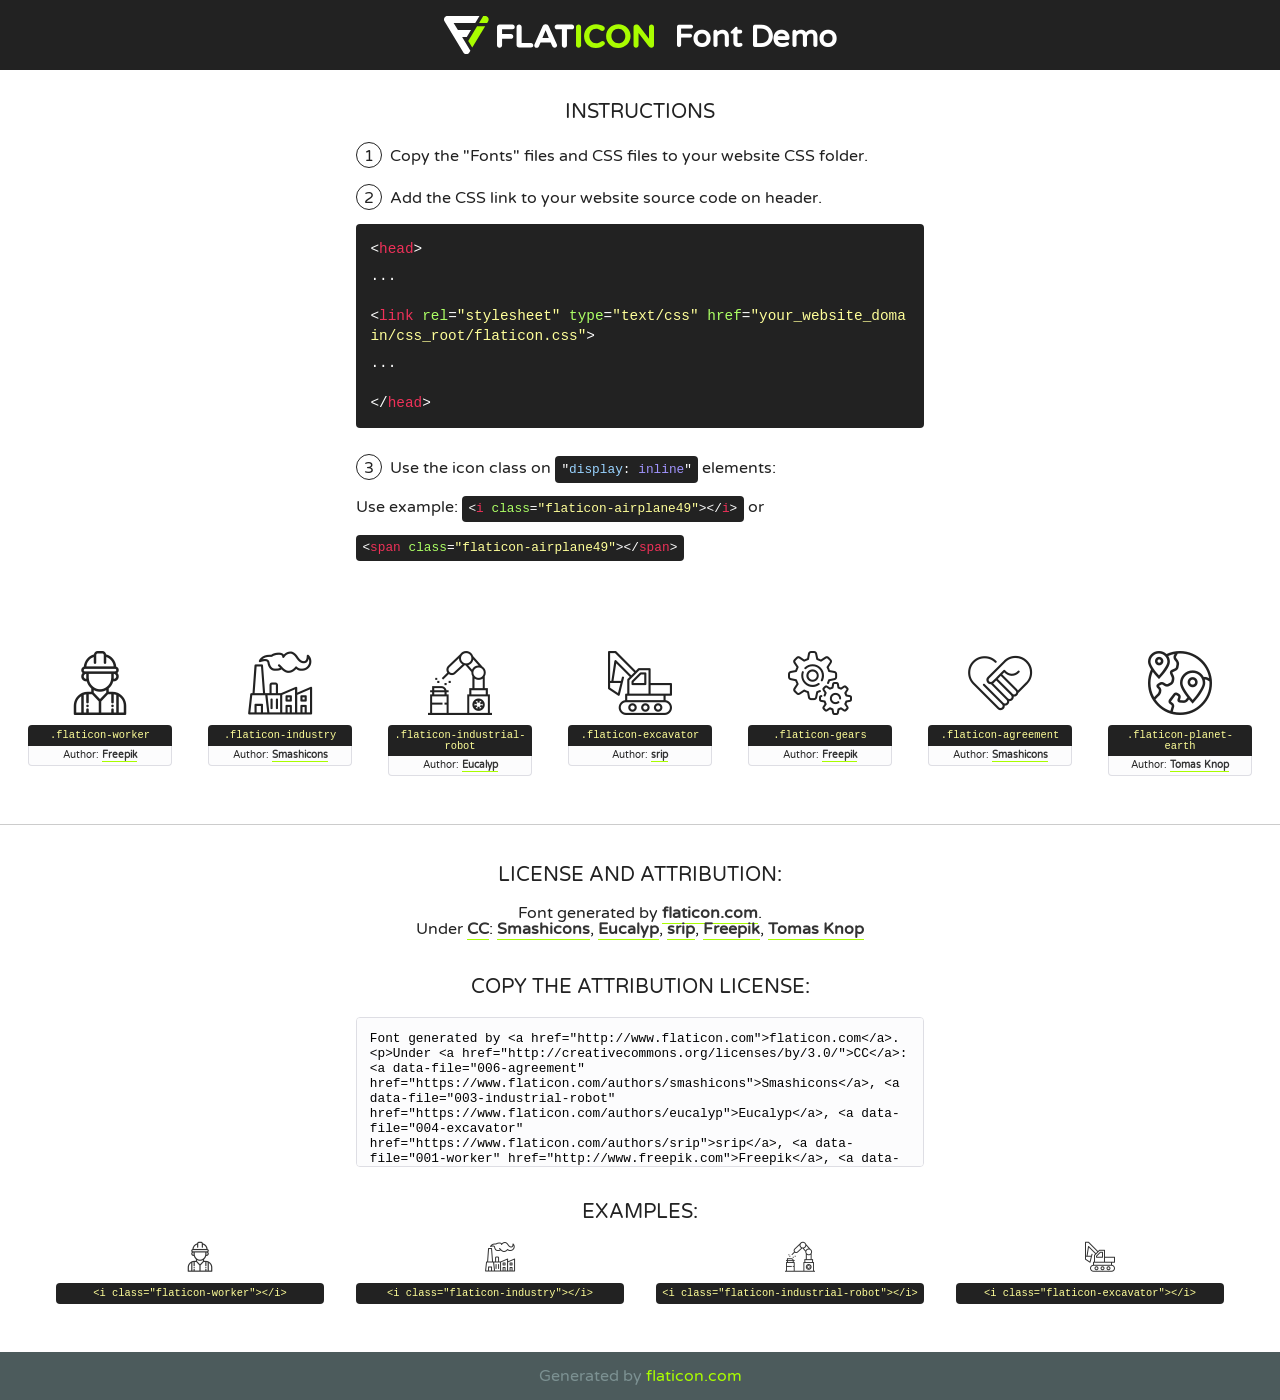
<file: heroes_assignment(3)/heroes_assignment/fonts/flaticon/font/flaticon.html>
<!DOCTYPE html>
<!--
  Flaticon icon font: Flaticon
  Creation date: 24/09/2018 04:43
-->
<html>
<!DOCTYPE html>
<html>

<head>
    <title>Flaticon WebFont</title>
    <link href="http://fonts.googleapis.com/css?family=Varela+Round" rel="stylesheet" type="text/css" />
    <link rel="stylesheet" type="text/css" href="flaticon.css">
    <meta charset="UTF-8">
    <style>
    html, body, div, span, applet, object, iframe,
    h1, h2, h3, h4, h5, h6, p, blockquote, pre,
    a, abbr, acronym, address, big, cite, code,
    del, dfn, em, img, ins, kbd, q, s, samp,
    small, strike, strong, sub, sup, tt, var,
    b, u, i, center,
    dl, dt, dd, ol, ul, li,
    fieldset, form, label, legend,
    table, caption, tbody, tfoot, thead, tr, th, td,
    article, aside, canvas, details, embed, 
    figure, figcaption, footer, header, hgroup, 
    menu, nav, output, ruby, section, summary,
    time, mark, audio, video {
        margin: 0;
        padding: 0;
        border: 0;
        font-size: 100%;
        font: inherit;
        vertical-align: baseline;
    }
    /* HTML5 display-role reset for older browsers */
    article, aside, details, figcaption, figure, 
    footer, header, hgroup, menu, nav, section {
        display: block;
    }
    body {
        line-height: 1;
    }
    ol, ul {
        list-style: none;
    }
    blockquote, q {
        quotes: none;
    }
    blockquote:before, blockquote:after,
    q:before, q:after {
        content: '';
        content: none;
    }
    table {
        border-collapse: collapse;
        border-spacing: 0;
    }
    body {
        font-family: 'Varela Round', Helvetica, Arial, sans-serif;
        font-size: 16px;
        color: #222;
    }
    a {
        color: #333;
        border-bottom: 1px solid #a9fd00;
        font-weight: bold;
        text-decoration: none;
    }
    * {
        -moz-box-sizing: border-box;
        -webkit-box-sizing: border-box;
        box-sizing: border-box;
        margin: 0;
        padding: 0;
    }
    [class^="flaticon-"]:before, [class*=" flaticon-"]:before, [class^="flaticon-"]:after, [class*=" flaticon-"]:after {
        font-family: Flaticon;
        font-size: 30px;
        font-style: normal;
        margin-left: 20px;
        color: #333;
    }
    .wrapper {
        max-width: 600px;
        margin: auto;
        padding: 0 1em;
    }
    .title {
        font-size: 1.25em;
        text-align: center;
        margin-bottom: 1em;
        text-transform: uppercase;
    }
    header {
        text-align: center;
        background-color: #222;
        color: #fff;
        padding: 1em;
    }
    header .logo {
        width: 210px;
        height: 38px;
        display: inline-block;
        vertical-align: middle;
        margin-right: 1em;
        border: none;
    }
    header strong {
        font-size: 1.95em;
        font-weight: bold;
        vertical-align: middle;
        margin-top: 5px;
        display: inline-block;
    }
    .demo {
        margin: 2em auto;
        line-height: 1.25em;
    }
    .demo ul li {
        margin-bottom: 1em;
    }
    .demo ul li .num {
        color: #222;
        border-radius: 20px;
        display: inline-block;
        width: 26px;
        padding: 3px;
        height: 26px;
        text-align: center;
        margin-right: 0.5em;
        border: 1px solid #222;
    }
    .demo ul li code {
        background-color: #222;
        border-radius: 4px;
        padding: 0.25em 0.5em;
        display: inline-block;
        color: #fff;
        font-family: Consolas,Monaco,Lucida Console,Liberation Mono,DejaVu Sans Mono,Bitstream Vera Sans Mono,Courier New, monospace;
        font-weight: lighter;
        margin-top: 1em;
        font-size: 0.8em;
        word-break: break-all;
    }
    .demo ul li code.big {
        padding: 1em;
        font-size: 0.9em;
    }
    .demo ul li code .red {
        color: #EF3159;
    }
    .demo ul li code .green {
        color: #ACFF65;
    }
    .demo ul li code .yellow {
        color: #FFFF99;
    }
    .demo ul li code .blue {
        color: #99D3FF;
    }
    .demo ul li code .purple {
        color: #A295FF;
    }
    .demo ul li code .dots {
        margin-top: 0.5em;
        display: block;
    }
    #glyphs {
        border-bottom: 1px solid #ccc;
        padding: 2em 0;
        text-align: center;
    }
    .glyph {
        display: inline-block;
        width: 9em;
        margin: 1em;
        text-align: center;
        vertical-align: top;
        background: #FFF;
    }
    .glyph .glyph-icon {
        padding: 10px;
        display: block;
        font-family:"Flaticon";
        font-size: 64px;
        line-height: 1;
    }
    .glyph .glyph-icon:before {
        font-size: 64px;
        color: #222;
        margin-left: 0;
    }
    .class-name {
        font-size: 0.65em;
        background-color: #222;
        color: #fff;
        border-radius: 4px 4px 0 0;
        padding: 0.5em;
        color: #FFFF99;
        font-family: Consolas,Monaco,Lucida Console,Liberation Mono,DejaVu Sans Mono,Bitstream Vera Sans Mono,Courier New, monospace;
    }
    .author-name {
        font-size: 0.6em;
        background-color: #fcfcfd;
        border: 1px solid #DEDEE4;
        border-top: 0;
        border-radius: 0 0 4px 4px;
        padding: 0.5em;
    }
    .class-name:last-child {
        font-size: 10px;
        color:#888;
    }
    .class-name:last-child a {
        font-size: 10px;
        color:#555;
    }
    .class-name:last-child a:hover {
        color:#a9fd00;
    }
    .glyph > input {
        display: block;
        width: 100px;
        margin: 5px auto;
        text-align: center;
        font-size: 12px;
        cursor: text;
    }
    .glyph > input.icon-input {
        font-family:"Flaticon";
        font-size: 16px;
        margin-bottom: 10px;
    }
    .attribution .title {
        margin-top: 2em;
    }
    .attribution textarea {
        background-color: #fcfcfd;
        padding: 1em;
        border: none;
        box-shadow: none;
        border: 1px solid #DEDEE4;
        border-radius: 4px;
        resize: none;
        width: 100%;
        height: 150px;
        font-size: 0.8em;
        font-family: Consolas,Monaco,Lucida Console,Liberation Mono,DejaVu Sans Mono,Bitstream Vera Sans Mono,Courier New, monospace;
        -webkit-appearance: none;
    }
    .iconsuse {
        margin: 2em auto;
        text-align: center;
        max-width: 1200px;
    }
    .iconsuse:after {
        content: '';
        display: table;
        clear: both;
    }
    .iconsuse .image {
        float: left;
        width: 25%;
        padding: 0 1em;
    }
    .iconsuse .image p {
        margin-bottom: 1em;
    }
    .iconsuse .image span {
        display: block;
        font-size: 0.65em;
        background-color: #222;
        color: #fff;
        border-radius: 4px;
        padding: 0.5em;
        color: #FFFF99;
        margin-top: 1em;
        font-family: Consolas,Monaco,Lucida Console,Liberation Mono,DejaVu Sans Mono,Bitstream Vera Sans Mono,Courier New, monospace;
    }
    #footer {
        text-align: center;
        background-color: #4C5B5C;
        color: #7c9192;
        padding: 1em;
    }
    #footer a {
        border: none;
        color: #a9fd00;
        font-weight: normal;
    }
    @media (max-width: 960px) {
        .iconsuse .image {
            width: 50%;
        }
    }
    @media (max-width: 560px) {
        .iconsuse .image {
            width: 100%;
        }
    }
    </style>
</head>

<body class="characters-off">

    <header>
        <a href="http://www.flaticon.com" target="_blank" class="logo">
            <svg version="1.1" xmlns="http://www.w3.org/2000/svg" xmlns:xlink="http://www.w3.org/1999/xlink" xmlns:a="http://ns.adobe.com/AdobeSVGViewerExtensions/3.0/" viewBox="0 0 560.875 102.036" enable-background="new 0 0 560.875 102.036" xml:space="preserve">
                <defs>
                </defs>
                <g>
                    <g class="letters">
                        <path fill="#ffffff" d="M141.596,29.675c0-3.777,2.985-6.767,6.764-6.767h34.438c3.426,0,6.15,2.728,6.15,6.15
                        c0,3.43-2.724,6.149-6.15,6.149h-27.674v13.091h23.719c3.429,0,6.151,2.724,6.151,6.15c0,3.43-2.723,6.149-6.151,6.149h-23.719
                        v17.574c0,3.773-2.986,6.761-6.764,6.761c-3.779,0-6.764-2.989-6.764-6.761V29.675z"></path>
                        <path fill="#ffffff" d="M193.844,29.149c0-3.781,2.985-6.767,6.764-6.767c3.776,0,6.763,2.985,6.763,6.767v42.957h25.039
                        c3.426,0,6.149,2.726,6.149,6.153c0,3.425-2.723,6.15-6.149,6.15h-31.802c-3.779,0-6.764-2.986-6.764-6.768V29.149z"></path>
                        <path fill="#ffffff" d="M241.891,75.71l21.438-48.407c1.492-3.341,4.215-5.357,7.906-5.357h0.792
                        c3.686,0,6.323,2.017,7.815,5.357l21.439,48.407c0.436,0.967,0.701,1.845,0.701,2.723c0,3.602-2.809,6.501-6.414,6.501
                        c-3.161,0-5.269-1.845-6.499-4.655l-4.132-9.661h-27.059l-4.301,10.102c-1.144,2.631-3.426,4.214-6.237,4.214
                        c-3.517,0-6.24-2.81-6.24-6.325C241.1,77.64,241.451,76.677,241.891,75.71z M279.932,58.666l-8.521-20.297l-8.526,20.297H279.932
                        z"></path>
                        <path fill="#ffffff" d="M314.864,35.387H301.86c-3.429,0-6.239-2.813-6.239-6.238c0-3.429,2.811-6.24,6.239-6.24h39.533
                        c3.426,0,6.237,2.811,6.237,6.24c0,3.425-2.811,6.238-6.237,6.238h-13.001v42.785c0,3.773-2.99,6.761-6.764,6.761
                        c-3.779,0-6.764-2.989-6.764-6.761V35.387z"></path>
                        <path fill="#A9FD00" d="M352.615,29.149c0-3.781,2.985-6.767,6.767-6.767c3.774,0,6.761,2.985,6.761,6.767v49.024
                        c0,3.773-2.987,6.761-6.761,6.761c-3.781,0-6.767-2.989-6.767-6.761V29.149z"></path>
                        <path fill="#A9FD00" d="M374.132,53.836v-0.179c0-17.481,13.178-31.801,32.065-31.801c9.22,0,15.459,2.458,20.557,6.238
                        c1.402,1.054,2.637,2.985,2.637,5.357c0,3.692-2.985,6.59-6.681,6.59c-1.845,0-3.071-0.702-4.044-1.319
                        c-3.776-2.813-7.729-4.393-12.562-4.393c-10.364,0-17.831,8.611-17.831,19.154v0.173c0,10.542,7.291,19.329,17.831,19.329
                        c5.715,0,9.492-1.756,13.359-4.834c1.049-0.874,2.458-1.491,4.039-1.491c3.429,0,6.325,2.813,6.325,6.236
                        c0,2.106-1.056,3.78-2.282,4.834c-5.539,4.834-12.036,7.733-21.878,7.733C387.572,85.464,374.132,71.493,374.132,53.836z"></path>
                        <path fill="#A9FD00" d="M433.009,53.836v-0.179c0-17.481,13.79-31.801,32.766-31.801c18.981,0,32.592,14.143,32.592,31.628v0.173
                        c0,17.483-13.785,31.807-32.769,31.807C446.625,85.464,433.009,71.32,433.009,53.836z M484.224,53.836v-0.179
                        c0-10.539-7.725-19.326-18.626-19.326c-10.893,0-18.449,8.611-18.449,19.154v0.173c0,10.542,7.73,19.329,18.626,19.329
                        C476.676,72.986,484.224,64.378,484.224,53.836z"></path>
                        <path fill="#A9FD00" d="M506.233,29.321c0-3.774,2.99-6.763,6.767-6.763h1.401c3.252,0,5.183,1.583,7.029,3.953l26.093,34.265
                        V29.059c0-3.692,2.99-6.677,6.681-6.677c3.683,0,6.671,2.985,6.671,6.677v48.934c0,3.78-2.987,6.765-6.764,6.765h-0.436
                        c-3.257,0-5.188-1.581-7.034-3.953l-27.056-35.492v32.944c0,3.687-2.985,6.676-6.678,6.676c-3.683,0-6.673-2.989-6.673-6.676
                        V29.321z"></path>
                    </g>
                    <g class="insignia">
                        <path fill="#ffffff" d="M48.372,56.137h12.517l11.156-18.537H37.186L25.688,18.539h57.825L94.668,0H9.271
                        C5.925,0,2.842,1.801,1.198,4.716c-1.644,2.907-1.593,6.482,0.134,9.343l50.38,83.501c1.678,2.781,4.689,4.476,7.938,4.476
                        c3.246,0,6.257-1.695,7.935-4.476l2.898-4.804L48.372,56.137z"></path>
                        <g class="i">
                            <path fill="#A9FD00" d="M93.575,18.539h0.031v0.004l21.652,0.004l2.705-4.488c1.727-2.861,1.778-6.436,0.133-9.343
                            C116.454,1.801,113.371,0,110.026,0h-5.294L93.575,18.539z"></path>
                            <polygon fill="#A9FD00" points="88.291,27.356 64.725,66.486 75.519,84.404 109.942,27.356"></polygon>
                        </g>
                    </g>
                </g>
            </svg>
        </a>
        <strong>Font Demo</strong>
    </header>


    <section class="demo wrapper">

        <p class="title">Instructions</p>

        <ul>
            <li>
                <span class="num">1</span>Copy the "Fonts" files and CSS files to your website CSS folder.
            </li>
            <li>
                <span class="num">2</span>Add the CSS link to your website source code on header.
                <code class="big">
                    &lt;<span class="red">head</span>&gt;
                    <br/><span class="dots">...</span>
                    <br/>&lt;<span class="red">link</span> <span class="green">rel</span>=<span class="yellow">"stylesheet"</span> <span class="green">type</span>=<span class="yellow">"text/css"</span> <span class="green">href</span>=<span class="yellow">"your_website_domain/css_root/flaticon.css"</span>&gt;
                    <br/><span class="dots">...</span>
                    <br/>&lt;/<span class="red">head</span>&gt;
                </code>
            </li>

            <li>
                <p>
                    <span class="num">3</span>Use the icon class on <code>"<span class="blue">display</span>:<span class="purple"> inline</span>"</code> elements:
                    <br />
                    Use example: <code>&lt;<span class="red">i</span> <span class="green">class</span>=<span class="yellow">&quot;flaticon-airplane49&quot;</span>&gt;&lt;/<span class="red">i</span>&gt;</code> or <code>&lt;<span class="red">span</span> <span class="green">class</span>=<span class="yellow">&quot;flaticon-airplane49&quot;</span>&gt;&lt;/<span class="red">span</span>&gt;</code>
            </li>
        </ul>

    </section>




   <section id="glyphs">          
    
      
        <div class="glyph"><div class="glyph-icon flaticon-worker"></div>
            <div class="class-name">.flaticon-worker</div>
            <div class="author-name">Author: <a data-file="001-worker" href="http://www.freepik.com">Freepik</a> </div> 
        </div>        
        
        <div class="glyph"><div class="glyph-icon flaticon-industry"></div>
            <div class="class-name">.flaticon-industry</div>
            <div class="author-name">Author: <a data-file="002-industry" href="https://www.flaticon.com/authors/smashicons">Smashicons</a> </div> 
        </div>        
        
        <div class="glyph"><div class="glyph-icon flaticon-industrial-robot"></div>
            <div class="class-name">.flaticon-industrial-robot</div>
            <div class="author-name">Author: <a data-file="003-industrial-robot" href="https://www.flaticon.com/authors/eucalyp">Eucalyp</a> </div> 
        </div>        
        
        <div class="glyph"><div class="glyph-icon flaticon-excavator"></div>
            <div class="class-name">.flaticon-excavator</div>
            <div class="author-name">Author: <a data-file="004-excavator" href="https://www.flaticon.com/authors/srip">srip</a> </div> 
        </div>        
        
        <div class="glyph"><div class="glyph-icon flaticon-gears"></div>
            <div class="class-name">.flaticon-gears</div>
            <div class="author-name">Author: <a data-file="005-gears" href="http://www.freepik.com">Freepik</a> </div> 
        </div>        
        
        <div class="glyph"><div class="glyph-icon flaticon-agreement"></div>
            <div class="class-name">.flaticon-agreement</div>
            <div class="author-name">Author: <a data-file="006-agreement" href="https://www.flaticon.com/authors/smashicons">Smashicons</a> </div> 
        </div>        
        
        <div class="glyph"><div class="glyph-icon flaticon-planet-earth"></div>
            <div class="class-name">.flaticon-planet-earth</div>
            <div class="author-name">Author: <a data-file="007-planet-earth" href="https://www.flaticon.com/authors/tomas-knop">Tomas Knop</a> </div> 
        </div>        
        

    </section>



    <section class="attribution wrapper"   style="text-align:center;">

      <div class="title">License and attribution:</div><div class="attrDiv">Font generated by <a href="http://www.flaticon.com">flaticon.com</a>. <div><p>Under <a href="http://creativecommons.org/licenses/by/3.0/">CC</a>: <a data-file="006-agreement" href="https://www.flaticon.com/authors/smashicons">Smashicons</a>, <a data-file="003-industrial-robot" href="https://www.flaticon.com/authors/eucalyp">Eucalyp</a>, <a data-file="004-excavator" href="https://www.flaticon.com/authors/srip">srip</a>, <a data-file="001-worker" href="http://www.freepik.com">Freepik</a>, <a data-file="007-planet-earth" href="https://www.flaticon.com/authors/tomas-knop">Tomas Knop</a></p>  </div>
      </div>
      <div class="title">Copy the Attribution License:</div>

    <textarea onclick="this.focus();this.select();">Font generated by &lt;a href=&quot;http://www.flaticon.com&quot;&gt;flaticon.com&lt;/a&gt;. <p>Under <a href="http://creativecommons.org/licenses/by/3.0/">CC</a>: <a data-file="006-agreement" href="https://www.flaticon.com/authors/smashicons">Smashicons</a>, <a data-file="003-industrial-robot" href="https://www.flaticon.com/authors/eucalyp">Eucalyp</a>, <a data-file="004-excavator" href="https://www.flaticon.com/authors/srip">srip</a>, <a data-file="001-worker" href="http://www.freepik.com">Freepik</a>, <a data-file="007-planet-earth" href="https://www.flaticon.com/authors/tomas-knop">Tomas Knop</a></p>  
     </textarea>

    </section>

    <section class="iconsuse">

          <div class="title">Examples:</div>            
             
            <div class="image">
                <p>
                    <i class="glyph-icon flaticon-worker"></i> 
                    <span>&lt;i class=&quot;flaticon-worker&quot;&gt;&lt;/i&gt;</span>
                </p>
            </div>
            
            <div class="image">
                <p>
                    <i class="glyph-icon flaticon-industry"></i> 
                    <span>&lt;i class=&quot;flaticon-industry&quot;&gt;&lt;/i&gt;</span>
                </p>
            </div>
            
            <div class="image">
                <p>
                    <i class="glyph-icon flaticon-industrial-robot"></i> 
                    <span>&lt;i class=&quot;flaticon-industrial-robot&quot;&gt;&lt;/i&gt;</span>
                </p>
            </div>
            
            <div class="image">
                <p>
                    <i class="glyph-icon flaticon-excavator"></i> 
                    <span>&lt;i class=&quot;flaticon-excavator&quot;&gt;&lt;/i&gt;</span>
                </p>
            </div>
                       
        </div>
                            
    </section>

<div id="footer">
    <div>Generated by <a href="http://www.flaticon.com">flaticon.com</a>
    </div>
</div>



</body>
</html>
</file>
<file: heroes_assignment(3)/heroes_assignment/fonts/flaticon/font/flaticon.css>
/*
  	Flaticon icon font: Flaticon
  	Creation date: 24/09/2018 04:43
  	*/

@font-face {
  font-family: "Flaticon";
  src: url("./Flaticon.eot");
  src: url("./Flaticon.eot?#iefix") format("embedded-opentype"),
       url("./Flaticon.woff") format("woff"),
       url("./Flaticon.ttf") format("truetype"),
       url("./Flaticon.svg#Flaticon") format("svg");
  font-weight: normal;
  font-style: normal;
}

@media screen and (-webkit-min-device-pixel-ratio:0) {
  @font-face {
    font-family: "Flaticon";
    src: url("./Flaticon.svg#Flaticon") format("svg");
  }
}

[class^="flaticon-"]:before, [class*=" flaticon-"]:before,
[class^="flaticon-"]:after, [class*=" flaticon-"]:after {   
  font-family: Flaticon;
  speak: none;
  font-style: normal;
  font-weight: normal;
  font-variant: normal;
  text-transform: none;
  line-height: 1;

  /* Better Font Rendering =========== */
  -webkit-font-smoothing: antialiased;
  -moz-osx-font-smoothing: grayscale;
}

.flaticon-worker:before { content: "\f100"; }
.flaticon-industry:before { content: "\f101"; }
.flaticon-industrial-robot:before { content: "\f102"; }
.flaticon-excavator:before { content: "\f103"; }
.flaticon-gears:before { content: "\f104"; }
.flaticon-agreement:before { content: "\f105"; }
.flaticon-planet-earth:before { content: "\f106"; }
</file>
